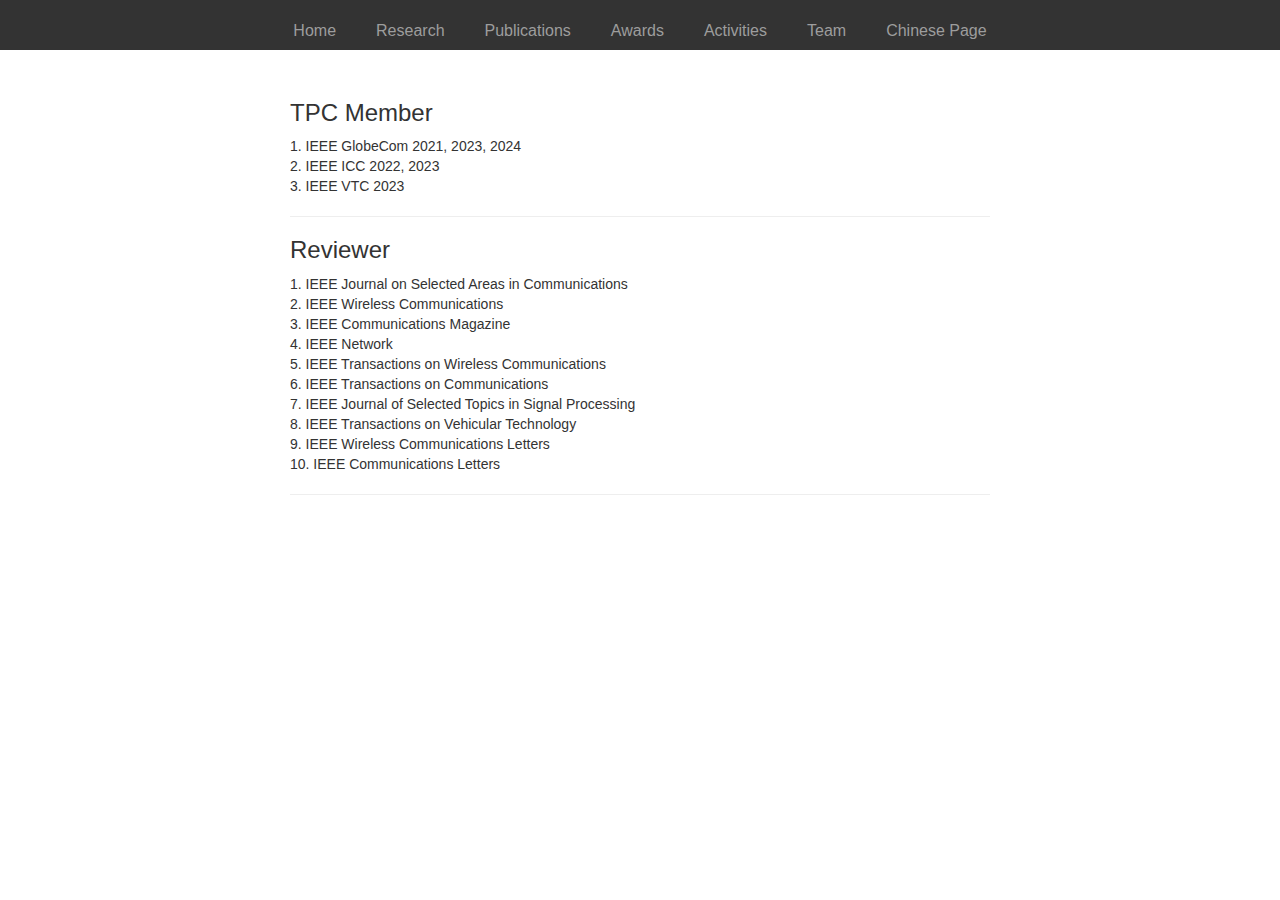
<file: activities.html>
<!doctype html>
<html class="no-js" lang="">

<head>
  <meta charset="utf-8">
  <meta name="viewport" content="width=device-width, initial-scale=1">
  <title>Huiqiang Xie</title>

  <link rel="stylesheet" href="css/style.css">
<!--  <link rel="stylesheet" href="css/style2.css">-->
  <link rel="stylesheet" href="plugins/bootstrap-custom/css/bootstrap.min.css">

  <script src="plugins/jquery.min.js"></script>
  <script src="plugins/moment.min.js"></script>
  <script src="plugins/bootstrap-custom/js/bootstrap.min.js"></script>
  <script src="plugins/ace/ace.js" type="text/javascript"></script>


  <meta name="description" content="">

  <meta property="og:title" content="">
  <meta property="og:type" content="">
  <meta property="og:url" content="">
  <meta property="og:image" content="">

  <link rel="icon" href="/favicon.ico" sizes="any">
  <link rel="icon" href="/icon.svg" type="image/svg+xml">
  <link rel="apple-touch-icon" href="icon.png">

  <link rel="manifest" href="site.webmanifest">
  <meta name="theme-color" content="#fafafa">
</head>



<body>

  <!--  Design the navigator bar-->

<div class="nav">
    <ul class="navlist">
      <li class="btli"><a href="index.html">Home</a></li>
      <li class="btli"><a href="research.html">Research</a></li>
      <li class="btli"><a href="publications.html">Publications</a></li>
      <li class="btli"><a href="awards.html">Awards</a></li>
      <li class="btli"><a href="activities.html">Activities</a></li>
      <li class="btli"><a href="resources.html">Team</a></li>
      <li class="btli"><a href="https://faculty.jnu.edu.cn/xxkxjsxy/xhq/list.htm">Chinese Page</a></li>
    </ul>
  </div>

<div class="mt-6", style="margin-top: 50px">
     <section id="Journal">
           <h3>TPC Member</h3>
                 <li> 1. IEEE GlobeCom 2021, 2023, 2024</li>
                 <li> 2. IEEE ICC 2022, 2023</li>
                 <li> 3. IEEE VTC 2023 </li>
     </section>
    <hr>

  <section id="conference">
           <h3>Reviewer</h3>
<!--       <h4>2024</h4>-->
          <li>1. IEEE Journal on Selected Areas in Communications</li>
          <li>2. IEEE Wireless Communications</li>
          <li>3. IEEE Communications Magazine</li>
          <li>4. IEEE Network</li>
          <li>5. IEEE Transactions on Wireless Communications</li>
          <li>6. IEEE Transactions on Communications</li>
          <li>7. IEEE Journal of Selected Topics in Signal Processing</li>
          <li>8. IEEE Transactions on Vehicular Technology </li>
          <li>9. IEEE Wireless Communications Letters </li>
          <li>10. IEEE Communications Letters </li>

     </section>
  <hr>
</div>

</body>
</html>
</file>
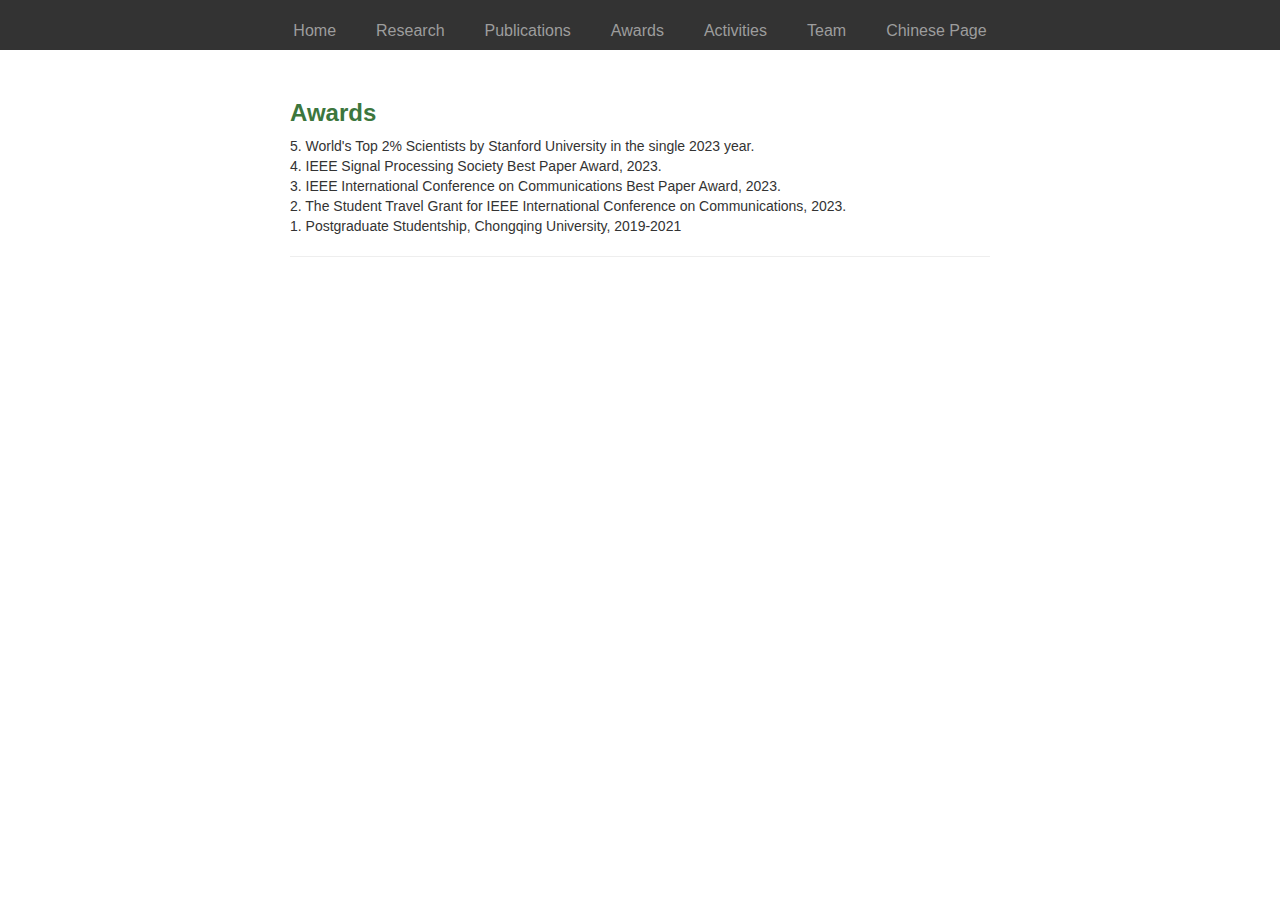
<file: awards.html>
<!doctype html>
<html class="no-js" lang="">

<head>
  <meta charset="utf-8">
  <meta name="viewport" content="width=device-width, initial-scale=1">
  <title>Huiqiang Xie</title>

  <link rel="stylesheet" href="css/style.css">
<!--  <link rel="stylesheet" href="css/style2.css">-->
  <link rel="stylesheet" href="plugins/bootstrap-custom/css/bootstrap.min.css">

  <script src="plugins/jquery.min.js"></script>
  <script src="plugins/moment.min.js"></script>
  <script src="plugins/bootstrap-custom/js/bootstrap.min.js"></script>
  <script src="plugins/ace/ace.js" type="text/javascript"></script>


  <meta name="description" content="">

  <meta property="og:title" content="">
  <meta property="og:type" content="">
  <meta property="og:url" content="">
  <meta property="og:image" content="">

  <link rel="icon" href="/favicon.ico" sizes="any">
  <link rel="icon" href="/icon.svg" type="image/svg+xml">
  <link rel="apple-touch-icon" href="icon.png">

  <link rel="manifest" href="site.webmanifest">
  <meta name="theme-color" content="#fafafa">
</head>



<body>

  <!--  Design the navigator bar-->

<div class="nav">
    <ul class="navlist">
      <li class="btli"><a href="index.html">Home</a></li>
      <li class="btli"><a href="research.html">Research</a></li>
      <li class="btli"><a href="publications.html">Publications</a></li>
      <li class="btli"><a href="awards.html">Awards</a></li>
      <li class="btli"><a href="activities.html">Activities</a></li>
      <li class="btli"><a href="resources.html">Team</a></li>
      <li class="btli"><a href="https://faculty.jnu.edu.cn/xxkxjsxy/xhq/list.htm">Chinese Page</a></li>
    </ul>
  </div>

<div class="mt-6", style="margin-top: 50px">
     <section id="Journal">
       <h3 style="color: #3c763d"> <b>Awards</b></h3>
           <p>
             <li> 5. World's Top 2% Scientists </b> by Stanford University in the single 2023 year. </li>
             <li> 4. IEEE Signal Processing Society Best Paper Award, 2023. </li>
             <li> 3. IEEE International Conference on Communications Best Paper Award, 2023.  </li>
             <li> 2. The Student Travel Grant for IEEE International Conference on Communications, 2023.</li>
             <li> 1. Postgraduate Studentship, Chongqing University, 2019-2021 </li>
           </p>


     </section>
    <hr>
</div>

</body>
</html>
</file>
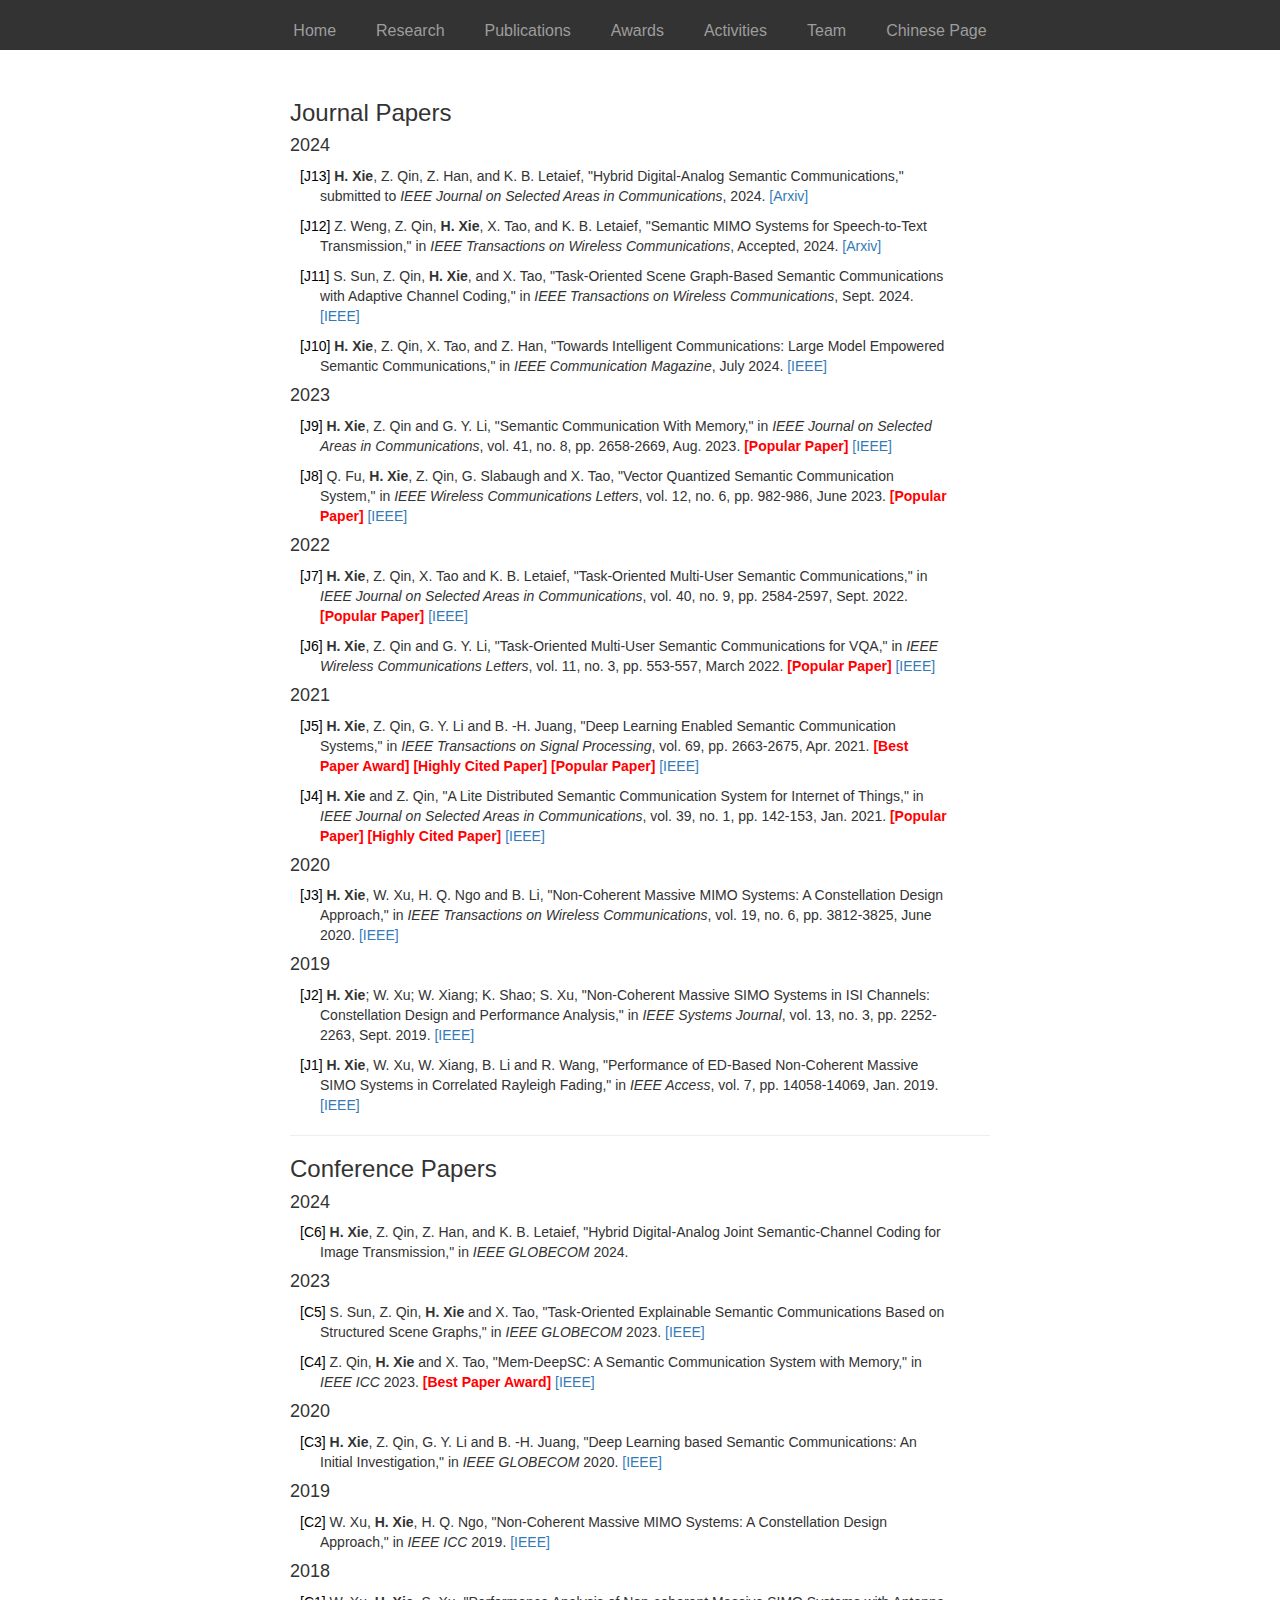
<file: publications.html>
<!doctype html>
<html class="no-js" lang="">

<head>
  <meta charset="utf-8">
  <meta name="viewport" content="width=device-width, initial-scale=1">
  <title>Huiqiang Xie</title>

  <link rel="stylesheet" href="css/style.css">
<!--  <link rel="stylesheet" href="css/style2.css">-->
  <link rel="stylesheet" href="plugins/bootstrap-custom/css/bootstrap.min.css">

  <script src="plugins/jquery.min.js"></script>
  <script src="plugins/moment.min.js"></script>
  <script src="plugins/bootstrap-custom/js/bootstrap.min.js"></script>
  <script src="plugins/ace/ace.js" type="text/javascript"></script>


  <meta name="description" content="">

  <meta property="og:title" content="">
  <meta property="og:type" content="">
  <meta property="og:url" content="">
  <meta property="og:image" content="">

  <link rel="icon" href="/favicon.ico" sizes="any">
  <link rel="icon" href="/icon.svg" type="image/svg+xml">
  <link rel="apple-touch-icon" href="icon.png">

  <link rel="manifest" href="site.webmanifest">
  <meta name="theme-color" content="#fafafa">
</head>



<body>

  <!--  Design the navigator bar-->

<div class="nav">
    <ul class="navlist">
      <li class="btli"><a href="index.html">Home</a></li>
      <li class="btli"><a href="research.html">Research</a></li>
      <li class="btli"><a href="publications.html">Publications</a></li>
      <li class="btli"><a href="awards.html">Awards</a></li>
      <li class="btli"><a href="activities.html">Activities</a></li>
      <li class="btli"><a href="resources.html">Team</a></li>
      <li class="btli"><a href="https://faculty.jnu.edu.cn/xxkxjsxy/xhq/list.htm">Chinese Page</a></li>
    </ul>
  </div>

<div class="mt-6", style="margin-top: 50px">
     <section id="Journal Papers">
           <h3>Journal Papers</h3>

        <h4>2024</h4>

       <p style="text-indent: -2.0rem;margin-left: 3.0rem;width: 90%">
          <span>
              <font color="#000">[J13]</font> <b>H. Xie</b>, Z. Qin, Z. Han, and K. B. Letaief, "Hybrid Digital-Analog Semantic Communications,"
                submitted to <i>IEEE Journal on Selected Areas in Communications</i>, 2024.
       </span>
         <a href="https://arxiv.org/abs/2405.12580">[Arxiv]</a>
      </p>

       <p style="text-indent: -2.0rem;margin-left: 3.0rem;width: 90%">
          <span>
              <font color="#000">[J12]</font> Z. Weng, Z. Qin, <b>H. Xie</b>, X. Tao, and K. B. Letaief, "Semantic MIMO Systems for Speech-to-Text Transmission,"
                in <i>IEEE Transactions on Wireless Communications</i>, Accepted, 2024.
       </span>
         <a href="https://arxiv.org/abs/2405.08096">[Arxiv]</a>
      </p>

       <p style="text-indent: -2.0rem;margin-left: 3.0rem;width: 90%">
          <span>
              <font color="#000">[J11]</font> S. Sun, Z. Qin, <b>H. Xie</b>, and X. Tao, "Task-Oriented Scene Graph-Based Semantic Communications with Adaptive Channel Coding,"
                in <i>IEEE Transactions on Wireless Communications</i>, Sept. 2024.
       </span>
         <a href="https://ieeexplore.ieee.org/document/10666082">[IEEE]</a>
      </p>
      <p style="text-indent: -2.0rem;margin-left: 3.0rem;width: 90%">
          <span>
              <font color="#000">[J10]</font> <b>H. Xie</b>, Z. Qin, X. Tao, and Z. Han, "Towards Intelligent Communications: Large Model Empowered Semantic Communications,"
                in <i>IEEE Communication Magazine</i>, July 2024.
       </span>
        <a href="https://ieeexplore.ieee.org/document/10599117">[IEEE]</a>
      </p>

       <h4>2023</h4>

       <p style="text-indent: -2.0rem;margin-left: 3.0rem;width: 90%">
          <span>
              <font color="#000">[J9]</font> <b>H. Xie</b>, Z. Qin and G. Y. Li, "Semantic Communication With Memory,"
                in <i>IEEE Journal on Selected Areas in Communications</i>, vol. 41, no. 8, pp. 2658-2669, Aug. 2023.
       </span>
         <b style="color: red"> [Popular Paper] </b>
         <a href="https://ieeexplore.ieee.org/abstract/document/10159023">[IEEE]</a>
      </p>

       <p style="text-indent: -2.0rem;margin-left: 3.0rem;width: 90%">
          <span>
              <font color="#000">[J8]</font> Q. Fu, <b>H. Xie</b>, Z. Qin, G. Slabaugh and X. Tao, "Vector Quantized Semantic Communication System,"
                in <i>IEEE Wireless Communications Letters</i>, vol. 12, no. 6, pp. 982-986, June 2023.
          </span>
         <b style="color: red"> [Popular Paper] </b>
         <a href="https://ieeexplore.ieee.org/abstract/document/10065571">[IEEE]</a>
      </p>

       <h4>2022</h4>
      <p style="text-indent: -2.0rem;margin-left: 3.0rem;width: 90%">
          <span>
              <font color="#000">[J7]</font> <b>H. Xie</b>, Z. Qin, X. Tao and K. B. Letaief, "Task-Oriented Multi-User Semantic Communications,"
                in <i> IEEE Journal on Selected Areas in Communications</i>, vol. 40, no. 9, pp. 2584-2597, Sept. 2022.      </span>
        <b style="color: red"> [Popular Paper] </b>
        <a href="https://ieeexplore.ieee.org/abstract/document/9830752">[IEEE]</a>
      </p>

       <p style="text-indent: -2.0rem;margin-left: 3.0rem;width: 90%">
          <span>
              <font color="#000">[J6]</font> <b>H. Xie</b>, Z. Qin and G. Y. Li, "Task-Oriented Multi-User Semantic Communications for VQA,"
                in <i>IEEE Wireless Communications Letters</i>, vol. 11, no. 3, pp. 553-557, March 2022.
        </span>
         <b style="color: red"> [Popular Paper] </b>
         <a href="https://ieeexplore.ieee.org/abstract/document/9653664">[IEEE]</a>
      </p>

       <h4>2021</h4>

       <p style="text-indent: -2.0rem;margin-left: 3.0rem;width: 90%">
          <span>
              <font color="#000">[J5]</font> <b>H. Xie</b>, Z. Qin, G. Y. Li and B. -H. Juang, "Deep Learning Enabled Semantic Communication Systems,"
                in <i> IEEE Transactions on Signal Processing</i>, vol. 69, pp. 2663-2675, Apr. 2021.
       </span>
         <b style="color: red"> [Best Paper Award] </b>
         <b style="color: red"> [Highly Cited Paper] </b>
         <b style="color: red"> [Popular Paper] </b>
         <a href="https://ieeexplore.ieee.org/abstract/document/9398576">[IEEE]</a>
      </p>

      <p style="text-indent: -2.0rem;margin-left: 3.0rem;width: 90%">
          <span>
              <font color="#000">[J4]</font> <b>H. Xie</b> and Z. Qin, "A Lite Distributed Semantic Communication System for Internet of Things,"
                in <i> IEEE Journal on Selected Areas in Communications</i>,
                vol. 39, no. 1, pp. 142-153, Jan. 2021.
       </span>
        <b style="color: red"> [Popular Paper] </b>
        <b style="color: red"> [Highly Cited Paper] </b>
        <a href="https://ieeexplore.ieee.org/abstract/document/9252948">[IEEE]</a>
      </p>

       <h4>2020</h4>

       <p style="text-indent: -2.0rem;margin-left: 3.0rem;width: 90%">
          <span>
              <font color="#000">[J3]</font> <b>H. Xie</b>, W. Xu, H. Q. Ngo and B. Li,
       "Non-Coherent Massive MIMO Systems: A Constellation Design Approach,"
       in <i> IEEE Transactions on Wireless Communications</i>, vol. 19, no. 6, pp. 3812-3825, June 2020.
       </span>
         <a href="https://ieeexplore.ieee.org/abstract/document/9037175">[IEEE]</a>
      </p>


      <h4>2019</h4>
       <p style="text-indent: -2.0rem;margin-left: 3.0rem;width: 90%">
          <span>
              <font color="#000">[J2]</font> <b>H. Xie</b>; W. Xu; W. Xiang; K. Shao; S. Xu,
            "Non-Coherent Massive SIMO Systems in ISI Channels: Constellation Design and Performance Analysis,"
           in <i> IEEE Systems Journal</i>, vol. 13, no. 3, pp. 2252-2263, Sept. 2019.
          </span>
         <a href="https://ieeexplore.ieee.org/document/8476611">[IEEE]</a>
      </p>

       <p style="text-indent: -2.0rem;margin-left: 3.0rem;width: 90%">
          <span>
              <font color="#000">[J1]</font> <b>H. Xie</b>, W. Xu, W. Xiang, B. Li and R. Wang, "Performance of ED-Based Non-Coherent Massive SIMO Systems in Correlated Rayleigh Fading,"
              in <i> IEEE Access</i>, vol. 7, pp. 14058-14069, Jan. 2019.
       </span>
         <a href="https://ieeexplore.ieee.org/abstract/document/8625497">[IEEE]</a>
      </p>
     </section>
    <hr>

  <section id="Conference Papers">
           <h3>Conference Papers</h3>
<!--       <h4>2024</h4>-->
    <h4>2024</h4>
    <p style="text-indent: -2.0rem;margin-left: 3.0rem;width: 90%">
          <span>
              <font color="#000">[C6]</font> <b>H. Xie</b>, Z. Qin, Z. Han, and K. B. Letaief, "Hybrid Digital-Analog Joint Semantic-Channel Coding for Image Transmission,"
            in <i>IEEE GLOBECOM</i> 2024.
          </span>
      </p>

       <h4>2023</h4>
    <p style="text-indent: -2.0rem;margin-left: 3.0rem;width: 90%">
          <span>
              <font color="#000">[C5]</font> S. Sun, Z. Qin, <b>H. Xie</b> and X. Tao, "Task-Oriented Explainable Semantic Communications Based on Structured Scene Graphs,"
            in <i>IEEE GLOBECOM</i> 2023.
          </span>
      <a href="https://ieeexplore.ieee.org/document/10436793">[IEEE]</a>
      </p>

      <p style="text-indent: -2.0rem;margin-left: 3.0rem;width: 90%">
          <span>
              <font color="#000">[C4]</font> Z. Qin, <b>H. Xie</b> and X. Tao, "Mem-DeepSC: A Semantic Communication System with Memory,"
               in <i>IEEE ICC</i> 2023.
            <b style="color: red"> [Best Paper Award] </b>
          </span>
         <a href="https://ieeexplore.ieee.org/document/10279664">[IEEE]</a>
      </p>


       <h4>2020</h4>
      <p style="text-indent: -2.0rem;margin-left: 3.0rem;width: 90%">
          <span>
              <font color="#000">[C3]</font> <b>H. Xie</b>, Z. Qin, G. Y. Li and B. -H. Juang, "Deep Learning based Semantic Communications: An Initial Investigation,"
            in  <i>IEEE GLOBECOM</i> 2020.
          </span>
        <a href="https://ieeexplore.ieee.org/document/9322296">[IEEE]</a>
      </p>

    <h4>2019</h4>
      <p style="text-indent: -2.0rem;margin-left: 3.0rem;width: 90%">
          <span>
              <font color="#000">[C2]</font> W. Xu, <b>H. Xie</b>, H. Q. Ngo, "Non-Coherent Massive MIMO Systems: A Constellation Design Approach,"
            in  <i>IEEE ICC</i> 2019.
          </span>
        <a href="https://ieeexplore.ieee.org/document/8761100">[IEEE]</a>
      </p>

       <h4>2018</h4>
      <p style="text-indent: -2.0rem;margin-left: 3.0rem;width: 90%">
          <span>
              <font color="#000">[C1]</font> W. Xu, <b>H. Xie</b>, S. Xu, "Performance Analysis of Non-coherent Massive SIMO Systems with Antenna Correlation,"
            in <i> ChinaCom</i>, 2018.
          </span>
      </p>
     </section>
</div>
</body>
</html>
</file>
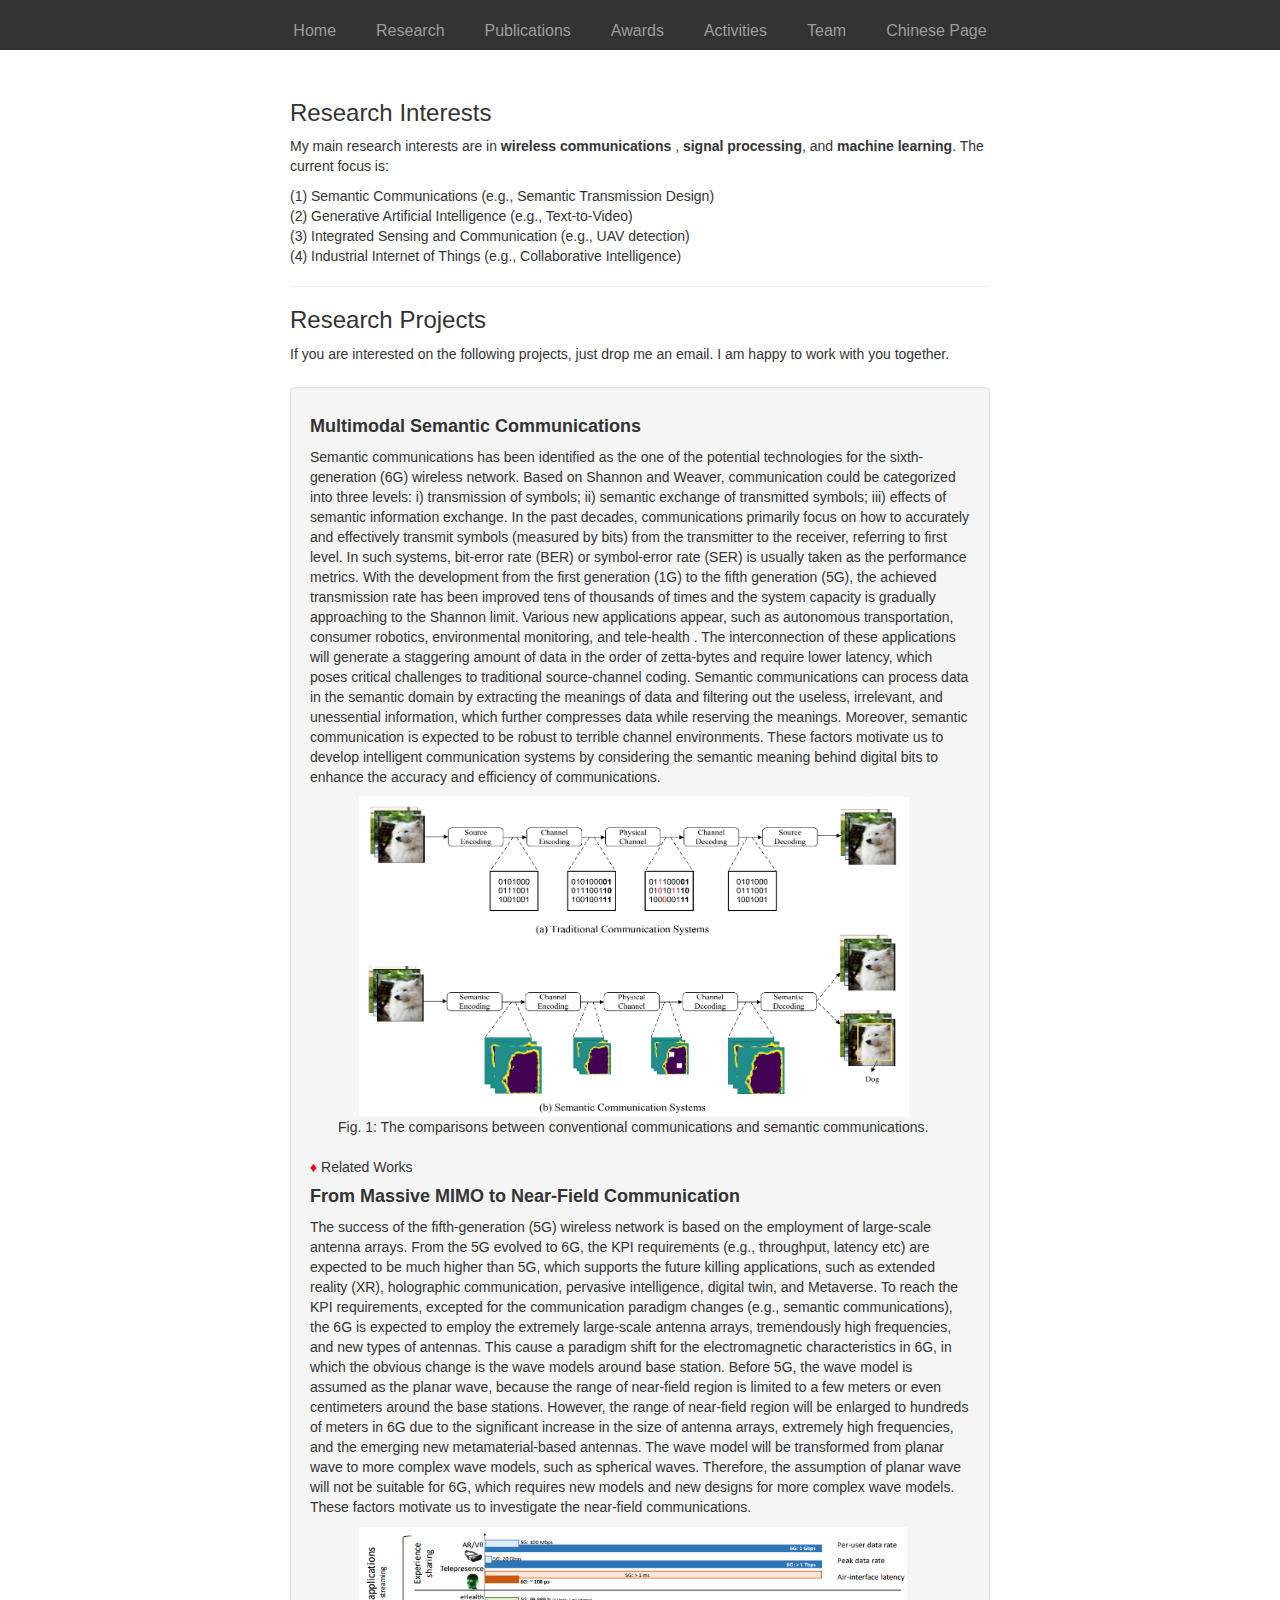
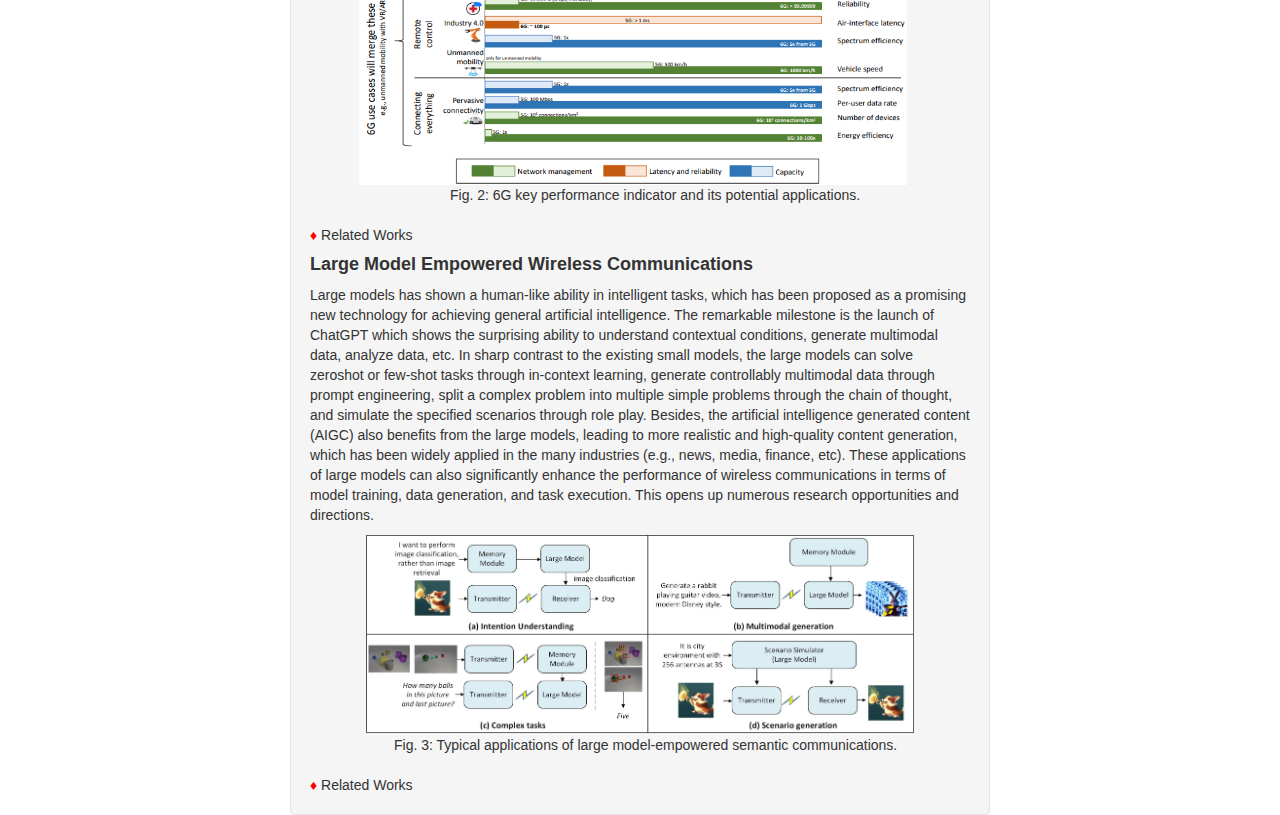
<file: research.html>
<!doctype html>
<html class="no-js" lang="">

<head>
  <meta charset="utf-8">
  <meta name="viewport" content="width=device-width, initial-scale=1">
  <title>Huiqiang Xie</title>

  <link rel="stylesheet" href="css/style.css">
  <link rel="stylesheet" href="css/style2.css">
  <meta name="description" content="">

  <meta property="og:title" content="">
  <meta property="og:type" content="">
  <meta property="og:url" content="">
  <meta property="og:image" content="">

  <link rel="icon" href="/favicon.ico" sizes="any">
  <link rel="icon" href="/icon.svg" type="image/svg+xml">
  <link rel="apple-touch-icon" href="icon.png">

  <link rel="manifest" href="site.webmanifest">
  <meta name="theme-color" content="#fafafa">
</head>



<body>

  <div class="nav">
    <ul class="navlist">
      <li class="btli"><a href="index.html">Home</a></li>
      <li class="btli"><a href="research.html">Research</a></li>
      <li class="btli"><a href="publications.html">Publications</a></li>
      <li class="btli"><a href="awards.html">Awards</a></li>
      <li class="btli"><a href="activities.html">Activities</a></li>
      <li class="btli"><a href="resources.html">Team</a></li>
      <li class="btli"><a href="https://faculty.jnu.edu.cn/xxkxjsxy/xhq/list.htm">Chinese Page</a></li>
    </ul>
  </div>


  <div class="mt-6", style="margin-top: 50px">
     <section id="ResearchInterests">
           <h3>Research Interests</h3>
           <p>
             My main research interests are in
             <b>wireless communications </b>,
             <b>signal processing</b>, and <b>machine learning</b>.
             The current focus is:
                 <li> (1) Semantic Communications (e.g., Semantic Transmission Design)</li>
                 <li> (2) Generative Artificial Intelligence (e.g., Text-to-Video) </li>
                 <li> (3) Integrated Sensing and Communication (e.g., UAV detection)</li>
                 <li> (4) Industrial Internet of Things (e.g., Collaborative Intelligence)</li>
           </p>
     </section>
    <hr>



<div class="mt-6">
  <h3> Research Projects</h3>
         If you are interested on the following projects, just drop me an email. I am happy to work with you together.
</div>

<div class="mt-6", style="margin-top: -220px">
  <div class="well-blue">
    <section id="NOMA">
      <details open>
        <summary>
        <h4> <b> Multimodal Semantic Communications </b></h4>
        </summary>

      <p>
        Semantic communications has been identified as the one of the potential technologies for the sixth-generation (6G) wireless network. Based on Shannon and Weaver, communication could
be categorized into three levels: i) transmission of symbols; ii) semantic exchange of transmitted symbols; iii) effects of semantic information exchange.
In the past decades, communications primarily focus on how  to accurately and effectively transmit symbols (measured by bits) from the transmitter to the receiver, referring to first level.
        In such systems, bit-error rate (BER) or symbol-error rate (SER) is usually taken as the performance metrics. With the development from the first generation (1G) to the fifth generation (5G), the achieved
transmission rate has been improved tens of thousands of times and the system capacity is gradually approaching to the Shannon limit.
        Various new applications appear, such as autonomous transportation, consumer robotics, environmental monitoring, and tele-health .
        The interconnection of these applications will generate a staggering amount of data in the order of zetta-bytes and require lower latency, which poses critical challenges to traditional source-channel coding. Semantic communications can process
data in the semantic domain by extracting the meanings of data and filtering out the useless, irrelevant, and unessential information, which further compresses data while reserving the
meanings. Moreover, semantic communication is expected to be robust to terrible channel environments. These factors motivate us to develop intelligent communication systems by considering the semantic meaning behind digital bits to enhance the accuracy and efficiency of communications.
      </p>
    <figure>
     <img src="images/research/semcom.png" style="margin-left: 3.5em;" alt="Downlink NGMA" width="550" height="320">
     <figcaption style="margin-left: 2.0em;">Fig. 1: The comparisons between conventional communications and semantic communications.</figcaption>
<!--     <br>-->
<!--     <img src="images/people/hqxie.jpg" style="margin-left: 8.0em;" alt="UpLink NGMA" width="404" height="328">-->
<!--     <figcaption style="margin-left: 15.0em;">Fig. 2: Uplink NGMA model.</figcaption>-->
     </figure>

  <br>
      <details>
      <summary><span style="color:red">&#9830;</span> Related Works</summary>

        <p style="text-indent: -2.0rem;margin-left: 3.0rem;width: 90%">
          <span>
              <font color="#000000">[R1]</font> <b>H. Xie</b>, Z. Qin and G. Y. Li, "Semantic Communication With Memory,"
                in <i>IEEE Journal on Selected Areas in Communications</i>, vol. 41, no. 8, pp. 2658-2669, Aug. 2023.
       </span>
         <a href="https://ieeexplore.ieee.org/abstract/document/10159023">[IEEE]</a>
      </p>

        <p style="text-indent: -2.0rem;margin-left: 3.0rem;width: 90%">
          <span>
              <font color="#000000">[R2]</font> <b>H. Xie</b>, Z. Qin, X. Tao and K.B. Letaief, "Task-Oriented Multi-User Semantic Communications,"
                in <i> IEEE Journal on Selected Areas in Communications</i>, vol. 40, no. 9, pp. 2584-2597, Sept. 2022.
          </span>
        <a href="https://ieeexplore.ieee.org/abstract/document/9830752">[IEEE]</a>
      </p>

        <p style="text-indent: -2.0rem;margin-left: 3.0rem;width: 90%">
          <span>
              <font color="#000000">[R3]</font> <b>H. Xie</b>, Z. Qin, G. Y. Li and B. -H. Juang, "Deep Learning Enabled Semantic Communication Systems,"
                in <i> IEEE Transactions on Signal Processing</i>, vol. 69, pp. 2663-2675, Apr. 2021.
       </span>
         <a href="https://ieeexplore.ieee.org/abstract/document/9398576">[IEEE]</a>
      </p>



  </details>
   </details>
</section>

    <section id="">
      <details open>
        <summary>
        <h4> <b> From Massive MIMO to Near-Field Communication </b> </h4>
        </summary>


       <p>
         The success of the fifth-generation (5G) wireless network is based on the employment of large-scale antenna arrays.
         From the 5G evolved to 6G, the KPI requirements (e.g., throughput, latency etc) are expected to be much higher than 5G,
         which supports the future killing applications, such as  extended reality (XR), holographic communication, pervasive intelligence, digital twin, and Metaverse.
         To reach the KPI requirements, excepted for the communication paradigm changes (e.g., semantic communications),
         the 6G  is expected to employ the extremely large-scale antenna arrays, tremendously high frequencies, and new types of antennas.
         This cause a paradigm shift for the electromagnetic characteristics in 6G, in which the obvious change is the wave models around base station.
         Before 5G, the wave model is assumed as the planar wave, because the range of near-field region is limited to a few meters or even centimeters around the base stations.
         However, the range of near-field region will be enlarged to hundreds of meters in 6G due to the significant increase in the size of antenna arrays, extremely high frequencies, and the emerging new
         metamaterial-based antennas.
         The wave model will be transformed from planar wave to more complex wave models, such as spherical waves.
         Therefore, the assumption of planar wave will not be suitable for 6G, which requires new models and new designs for more complex wave models.
         These factors motivate us to investigate the near-field communications.
       </p>
 <figure>
     <img src="images/research/6G_Usecase_01.png" style="margin-left: 3.5em;" alt="Downlink NGMA" width="548" height="258">
     <figcaption style="margin-left: 10.0em;">Fig. 2: 6G key performance indicator and its potential applications.</figcaption>
<!--     <br>-->
<!--     <img src="images/people/hqxie.jpg" style="margin-left: 8.0em;" alt="UpLink NGMA" width="404" height="328">-->
<!--     <figcaption style="margin-left: 15.0em;">Fig. 2: Uplink NGMA model.</figcaption>-->
     </figure>

        <br>

       <details>
      <summary><span style="color:red">&#9830;</span> Related Works</summary>

      <p style="text-indent: -2.0rem;margin-left: 3.0rem;width: 90%">
          <span>
              <font color="#000">[R1]</font> <b>H. Xie</b>, W. Xu, H. Q. Ngo and B. Li,
       "Non-Coherent Massive MIMO Systems: A Constellation Design Approach,"
       in <i> IEEE Transactions on Wireless Communications</i>, vol. 19, no. 6, pp. 3812-3825, June 2020.
       </span>
         <a href="https://ieeexplore.ieee.org/abstract/document/9037175">[IEEE]</a>
      </p>

         <p style="text-indent: -2.0rem;margin-left: 3.0rem;width: 90%">
          <span>
              <font color="#000">[R2]</font> <b>H. Xie</b>; W. Xu; W. Xiang; K. Shao; S. Xu,
            "Non-Coherent Massive SIMO Systems in ISI Channels: Constellation Design and Performance Analysis,"
           in <i> IEEE Systems Journal</i>, vol. 13, no. 3, pp. 2252-2263, Sept. 2019.
          </span>
         <a href="https://ieeexplore.ieee.org/document/8476611">[IEEE]</a>
      </p>

      </details>
   </details>
    </section>

<section id="RIS">
  <details open>
        <summary>
        <h4><b>  Large Model Empowered Wireless Communications</b> </h4>
        </summary>

       <p>
          Large models has shown a human-like ability in intelligent tasks, which has been proposed as a promising new
         technology for achieving general artificial intelligence. The remarkable milestone is the launch of ChatGPT which shows
         the surprising ability to understand contextual conditions, generate multimodal data, analyze data, etc.
         In sharp contrast to the existing small models, the large models can solve zeroshot or few-shot tasks through in-context learning,
         generate controllably multimodal data through prompt engineering, split a complex problem into multiple simple problems through the chain of thought,
         and simulate the specified scenarios through role play.
         Besides, the artificial intelligence generated content (AIGC) also benefits from the large models,
         leading to more realistic and high-quality content generation,
         which has been widely applied in the many industries (e.g., news, media, finance, etc).
         These applications of large models can also significantly enhance the performance of wireless communications
         in terms of model training, data generation, and task execution. This opens up numerous research opportunities and directions.


       </p>

    <figure>
     <img src="images/research/Large-Model-Comm-Mag.jpg" style="margin-left: 4.0em;" alt="Large Model" width="548" height="200">
     <figcaption style="margin-left: 6.0em;">Fig. 3: Typical applications of large model-empowered semantic communications.</figcaption>
<!--     <br>-->
<!--     <img src="images/people/hqxie.jpg" style="margin-left: 8.0em;" alt="UpLink NGMA" width="404" height="328">-->
<!--     <figcaption style="margin-left: 15.0em;">Fig. 2: Uplink NGMA model.</figcaption>-->
     </figure>

    <br>

    <details>
      <summary><span style="color:red">&#9830;</span> Related Works</summary>

      <p style="text-indent: -2.0rem;margin-left: 3.0rem;width: 90%">
          <span>
              <font color="#000">[R1]</font> <b>H. Xie</b>, Z. Qin, X. Tao, and Z. Han, "Towards Intelligent Communications: Large Model Empowered Semantic Communications,"
                in <i>IEEE Communication Magazine</i>, July 2024.

       </span>
      <a href="https://ieeexplore.ieee.org/document/10599117">[IEEE]</a>
      </p>


  </details>
   </details>

    </section>

</div>
</div>
    </div>




  <!-- Add your site or application content here -->
<!--  <p>Hello world! This is HTML5 Boilerplate.</p>-->
  <script src="plugins/bootstrap-custom/js/bootstrap.min.js"></script>

</body>

</html>
</file>
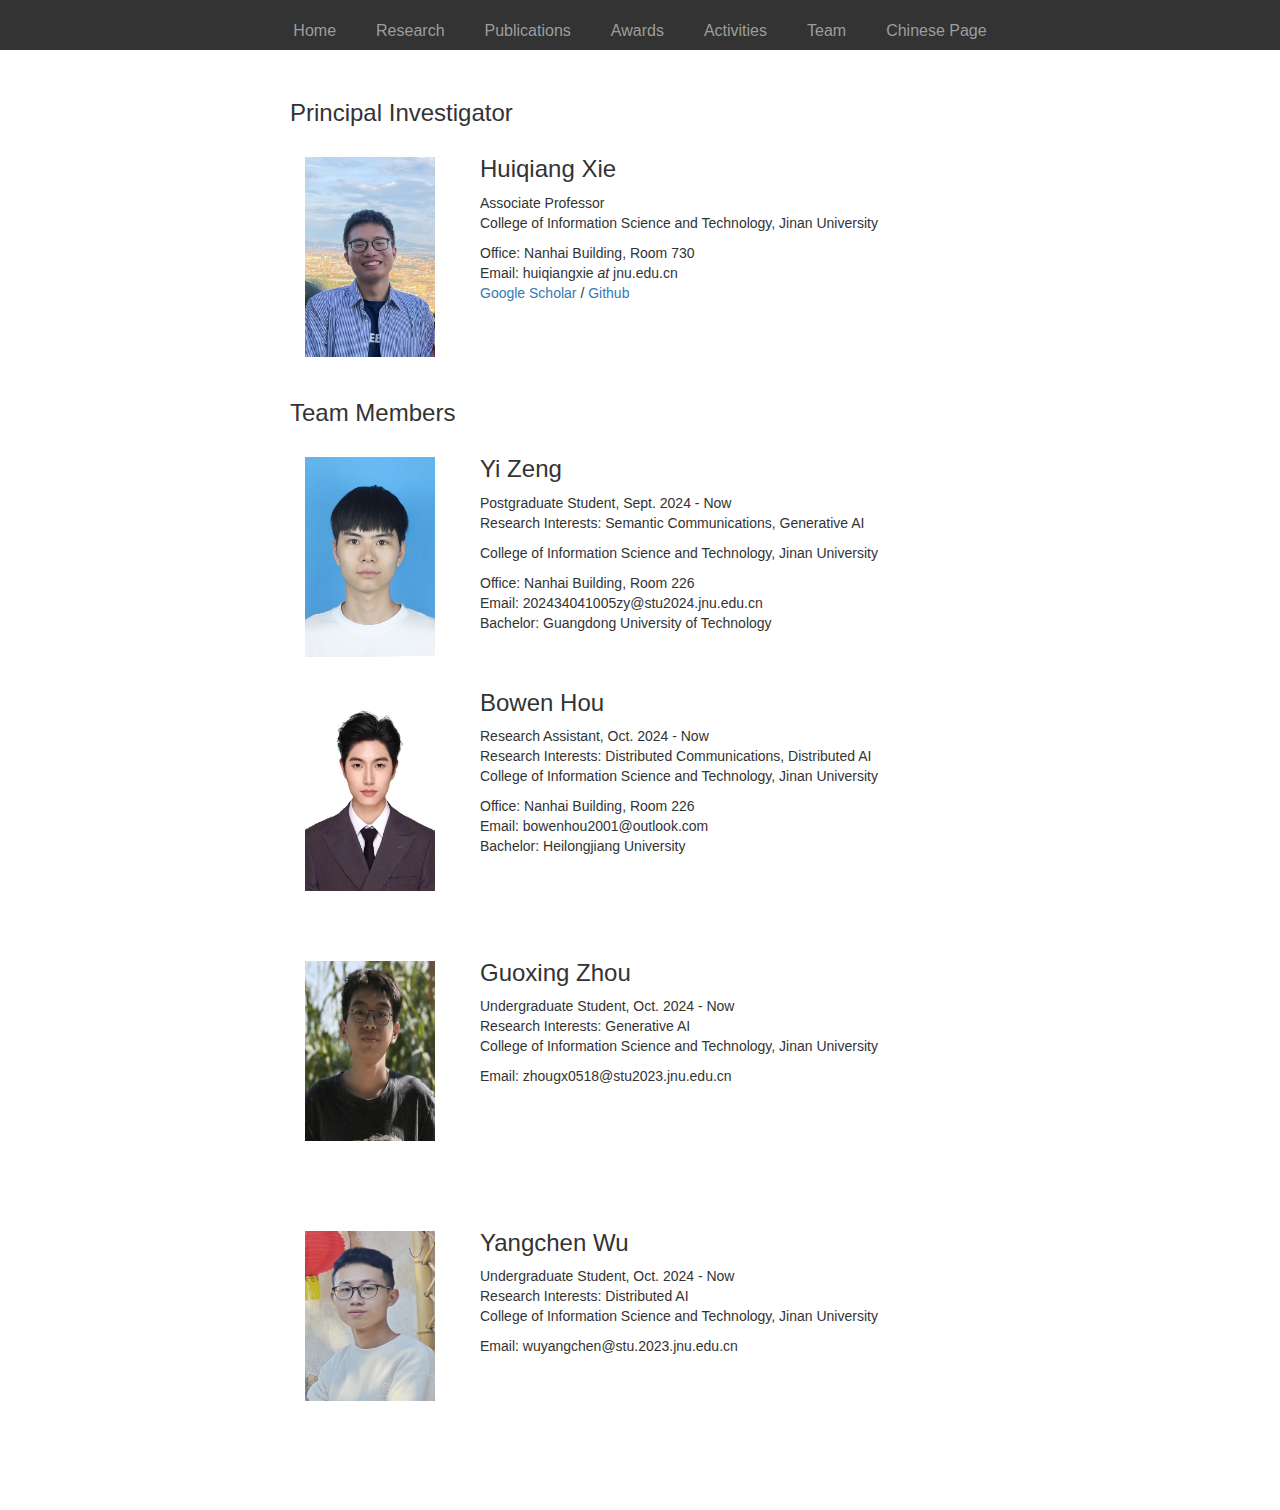
<file: resources.html>
<!doctype html>
<html class="no-js" lang="">

<head>
  <meta charset="utf-8">
  <meta name="viewport" content="width=device-width, initial-scale=1">
  <title>Huiqiang Xie</title>

  <link rel="stylesheet" href="css/style.css">
<!--  <link rel="stylesheet" href="css/style2.css">-->
  <link rel="stylesheet" href="plugins/bootstrap-custom/css/bootstrap.min.css">

  <script src="plugins/jquery.min.js"></script>
  <script src="plugins/moment.min.js"></script>
  <script src="plugins/bootstrap-custom/js/bootstrap.min.js"></script>
  <script src="plugins/ace/ace.js" type="text/javascript"></script>


  <meta name="description" content="">

  <meta property="og:title" content="">
  <meta property="og:type" content="">
  <meta property="og:url" content="">
  <meta property="og:image" content="">

  <link rel="icon" href="/favicon.ico" sizes="any">
  <link rel="icon" href="/icon.svg" type="image/svg+xml">
  <link rel="apple-touch-icon" href="icon.png">

  <link rel="manifest" href="site.webmanifest">
  <meta name="theme-color" content="#fafafa">
</head>



<body>

  <!--  Design the navigator bar-->

<div class="nav">
    <ul class="navlist">
      <li class="btli"><a href="index.html">Home</a></li>
      <li class="btli"><a href="research.html">Research</a></li>
      <li class="btli"><a href="publications.html">Publications</a></li>
      <li class="btli"><a href="awards.html">Awards</a></li>
      <li class="btli"><a href="activities.html">Activities</a></li>
      <li class="btli"><a href="resources.html">Team</a></li>
      <li class="btli"><a href="https://faculty.jnu.edu.cn/xxkxjsxy/xhq/list.htm">Chinese Page</a></li>
    </ul>
  </div>

<div class="mt-6", style="margin-top: 50px; margin-bottom: -50px">
       <h3>Principal Investigator</h3>
      <div class="col-xs-6 col-sm-3">
       <img src="images/people/hqxie.jpg" align="left" hspace="35" width="130" height="200"
            style="margin-top: 1.5em;" >
       </div>

    <div class="col-xs-12 col-sm-9">
        <h3>Huiqiang Xie </h3>

        <p>
          Associate Professor <br/>
          College of Information Science and Technology, Jinan University <br/>
<!--            PhD advised by <a href = "http://geometry.stanford.edu/member/guibas/">Zhijin Qin</a> and <a href = "http://robotics.stanford.edu/users/sahami/bio.html">Mehran Sahami</a>.-->
        </p>

        <p>
           Office: Nanhai Building, Room 730 <br/>
           Email: huiqiangxie <i>at</i> jnu.edu.cn <br/>
            <a href="https://scholar.google.co.uk/citations?user=TPWdEcEAAAAJ&hl=en">Google Scholar</a> /
            <a href="https://github.com/HQXie0910">Github</a>
          <br/>
<!--            <a href="https://piechlab.stanford.edu/">The Piech Lab</a>-->
        </p>
    </div>
</div>


<div class="mt-6", style="margin-top: 50px">
    <h3>Team Members</h3>
    <div class="col-xs-6 col-sm-3">
     <img src="images/people/yzeng.jpg" align="left" hspace="35" width="130" height="200"
          style="margin-top: 1.5em;" >
     </div>

    <div class="col-xs-12 col-sm-9">
        <h3>Yi Zeng </h3>
        <p>
      Postgraduate Student, Sept. 2024 - Now<br/>
      Research Interests: Semantic Communications, Generative AI
        </p>

        <p>
          College of Information Science and Technology, Jinan University <br/>
        </p>

        <p>
           Office: Nanhai Building, Room 226 <br/>
           Email: 202434041005zy@stu2024.jnu.edu.cn <br/>
           Bachelor: Guangdong University of Technology

<!--            <a href="https://scholar.google.co.uk/citations?user=TPWdEcEAAAAJ&hl=en">Google Scholar</a> /-->
<!--            <a href="https://github.com/HQXie0910">Github</a>-->
          <br/>
<!--            <a href="https://piechlab.stanford.edu/">The Piech Lab</a>-->
        </p>
    </div>
</div>

  <div class="mt-6", style="margin-top: -30px">
    <div class="col-xs-6 col-sm-3">
     <img src="images/people/bwhou.jpg" align="left" hspace="35" width="130" height="200"
          style="margin-top: 1.5em;" >
     </div>

    <div class="col-xs-12 col-sm-9">
        <h3>Bowen Hou </h3>
        <p>
          Research Assistant, Oct. 2024 - Now <br/>
          Research Interests: Distributed Communications, Distributed AI <br/>
          College of Information Science and Technology, Jinan University <br/>
<!--            PhD advised by <a href = "http://geometry.stanford.edu/member/guibas/">Zhijin Qin</a> and <a href = "http://robotics.stanford.edu/users/sahami/bio.html">Mehran Sahami</a>.-->
        </p>

        <p>
           Office: Nanhai Building, Room 226 <br/>
           Email: bowenhou2001@outlook.com <br/>
           Bachelor: Heilongjiang University
<!--            <a href="https://scholar.google.co.uk/citations?user=TPWdEcEAAAAJ&hl=en">Google Scholar</a> /-->
<!--            <a href="https://github.com/HQXie0910">Github</a>-->
          <br/>
<!--            <a href="https://piechlab.stanford.edu/">The Piech Lab</a>-->
        </p>
    </div>
</div>

<div class="mt-6", style="margin-top: -30px">
    <div class="col-xs-6 col-sm-3">
     <img src="images/people/gxzhou.jpg" align="left" hspace="35" width="130" height="180"
          style="margin-top: 1.5em;" >
     </div>

    <div class="col-xs-12 col-sm-9">
        <h3>Guoxing Zhou </h3>
        <p>
          Undergraduate Student, Oct. 2024 - Now <br/>
          Research Interests: Generative AI <br/>
          College of Information Science and Technology, Jinan University <br/>
<!--            PhD advised by <a href = "http://geometry.stanford.edu/member/guibas/">Zhijin Qin</a> and <a href = "http://robotics.stanford.edu/users/sahami/bio.html">Mehran Sahami</a>.-->
        </p>

        <p>

           Email: zhougx0518@stu2023.jnu.edu.cn  <br/>

<!--            <a href="https://scholar.google.co.uk/citations?user=TPWdEcEAAAAJ&hl=en">Google Scholar</a> /-->
<!--            <a href="https://github.com/HQXie0910">Github</a>-->
          <br/>
<!--            <a href="https://piechlab.stanford.edu/">The Piech Lab</a>-->
        </p>
    </div>
</div>

<div class="mt-6", style="margin-top: -30px">
    <div class="col-xs-6 col-sm-3">
     <img src="images/people/ycwu.jpg" align="left" hspace="35" width="130" height="170"
          style="margin-top: 1.5em;" >
     </div>

    <div class="col-xs-12 col-sm-9">
        <h3>Yangchen Wu </h3>
        <p>
          Undergraduate Student, Oct. 2024 - Now <br/>
          Research Interests: Distributed AI <br/>
          College of Information Science and Technology, Jinan University <br/>
<!--            PhD advised by <a href = "http://geometry.stanford.edu/member/guibas/">Zhijin Qin</a> and <a href = "http://robotics.stanford.edu/users/sahami/bio.html">Mehran Sahami</a>.-->
        </p>

        <p>

           Email: wuyangchen@stu.2023.jnu.edu.cn  <br/>
<!--            <a href="https://scholar.google.co.uk/citations?user=TPWdEcEAAAAJ&hl=en">Google Scholar</a> /-->
<!--            <a href="https://github.com/HQXie0910">Github</a>-->
          <br/>
<!--            <a href="https://piechlab.stanford.edu/">The Piech Lab</a>-->
        </p>
    </div>
</div>

</body>
</html>
</file>
<file: css/style.css>
/*! HTML5 Boilerplate v9.0.0-RC1 | MIT License | https://html5boilerplate.com/ */

/* main.css 3.0.0 | MIT License | https://github.com/h5bp/main.css#readme */
/*
 * What follows is the result of much research on cross-browser styling.
 * Credit left inline and big thanks to Nicolas Gallagher, Jonathan Neal,
 * Kroc Camen, and the H5BP dev community and team.
 */

/* ==========================================================================
   Base styles: opinionated defaults
   ========================================================================== */

html {
  color: #222;
  font-size: 1em;
  line-height: 1.4;
}

/*
 * Remove text-shadow in selection highlight:
 * https://twitter.com/miketaylr/status/12228805301
 *
 * Customize the background color to match your design.
 */

::-moz-selection {
  background: #b3d4fc;
  text-shadow: none;
}

::selection {
  background: #b3d4fc;
  text-shadow: none;
}

/*
 * A better looking default horizontal rule
 */

hr {
  display: block;
  height: 1px;
  border: 0;
  border-top: 1px solid #ccc;
  margin: 1em 0;
  padding: 0;
}

/*
 * Remove the gap between audio, canvas, iframes,
 * images, videos and the bottom of their containers:
 * https://github.com/h5bp/html5-boilerplate/issues/440
 */

audio,
canvas,
iframe,
img,
svg,
video {
  vertical-align: middle;
}

/*
 * Remove default fieldset styles.
 */

fieldset {
  border: 0;
  margin: 0;
  padding: 0;
}

/*
 * Allow only vertical resizing of textareas.
 */

textarea {
  resize: vertical;
}

/* ==========================================================================
   Author's custom styles
   ========================================================================== */

/* ==========================================================================
   Helper classes
   ========================================================================== */

/*
 * Hide visually and from screen readers
 */

.hidden,
[hidden] {
  display: none !important;
}

/*
 * Hide only visually, but have it available for screen readers:
 * https://snook.ca/archives/html_and_css/hiding-content-for-accessibility
 *
 * 1. For long content, line feeds are not interpreted as spaces and small width
 *    causes content to wrap 1 word per line:
 *    https://medium.com/@jessebeach/beware-smushed-off-screen-accessible-text-5952a4c2cbfe
 */

.visually-hidden {
  border: 0;
  clip: rect(0, 0, 0, 0);
  height: 1px;
  margin: -1px;
  overflow: hidden;
  padding: 0;
  position: absolute;
  white-space: nowrap;
  width: 1px;
  /* 1 */
}

/*
 * Extends the .visually-hidden class to allow the element
 * to be focusable when navigated to via the keyboard:
 * https://www.drupal.org/node/897638
 */

.visually-hidden.focusable:active,
.visually-hidden.focusable:focus {
  clip: auto;
  height: auto;
  margin: 0;
  overflow: visible;
  position: static;
  white-space: inherit;
  width: auto;
}

/*
 * Hide visually and from screen readers, but maintain layout
 */

.invisible {
  visibility: hidden;
}

/*
 * Clearfix: contain floats
 *
 * The use of `table` rather than `block` is only necessary if using
 * `::before` to contain the top-margins of child elements.
 */

.clearfix::before,
.clearfix::after {
  content: "";
  display: table;
}

.clearfix::after {
  clear: both;
}

/* ==========================================================================
   EXAMPLE Media Queries for Responsive Design.
   These examples override the primary ('mobile first') styles.
   Modify as content requires.
   ========================================================================== */

@media only screen and (min-width: 35em) {
  /* Style adjustments for viewports that meet the condition */
}

@media print,
  (-webkit-min-device-pixel-ratio: 1.25),
  (min-resolution: 1.25dppx),
  (min-resolution: 120dpi) {
  /* Style adjustments for high resolution devices */
}

/* ==========================================================================
   Print styles.
   Inlined to avoid the additional HTTP request:
   https://www.phpied.com/delay-loading-your-print-css/
   ========================================================================== */

@media print {
  *,
  *::before,
  *::after {
    background: #fff !important;
    color: #000 !important;
    /* Black prints faster */
    box-shadow: none !important;
    text-shadow: none !important;
  }

  a,
  a:visited {
    text-decoration: underline;
  }

  a[href]::after {
    content: " (" attr(href) ")";
  }

  abbr[title]::after {
    content: " (" attr(title) ")";
  }

  /*
   * Don't show links that are fragment identifiers,
   * or use the `javascript:` pseudo protocol
   */
  a[href^="#"]::after,
  a[href^="javascript:"]::after {
    content: "";
  }

  pre {
    white-space: pre-wrap !important;
  }

  pre,
  blockquote {
    border: 1px solid #999;
    page-break-inside: avoid;
  }

  tr,
  img {
    page-break-inside: avoid;
  }

  p,
  h2,
  h3 {
    orphans: 3;
    widows: 3;
  }

  h2,
  h3 {
    page-break-after: avoid;
  }
}


.nav{
  height: 50px;
  background: #333333;
  /*box-shadow: 0 1px 2px #5e5e5e;*/
  text-align:center;
}
*{
  margin: 0;
  padding: 0;
  text-decoration: none;
  list-style: none;
}

.btli{
  font-size: medium;
  float: left;
  /*width: 100px;*/
  margin: 20px;
  /*padding-left: 100px;*/
  /*padding-top: 14px;*/
  /*line-height: 40px;*/
  position: relative;
  /*text-align: center;*/
}

.navlist{
  display:inline-block;
}

/*set the color for herlink*/
.navlist a{
  color: #9d9d9d;
  border-radius: 6px;
  text-align: center;
}

.navlist a:hover{
  color: #ffffff;
  background-color: transparent;
  text-decoration: none;
}

/*.ysa{*/
/*  margin-top: 10px;*/
/*  width: 500px;*/
/*  height: 200px;*/
/*  border: 1px solid #cccccc;*/
/*  margin-left: auto;*/
/*  margin-right: auto;*/
/*}*/
/*!*.col-xs-6{*!*/
/*!*  float: left;*!*/
/*!*  width: 50px;*!*/
/*!*  height: 200px;*!*/
/*!*  !*background: #333333;*!*!*/
/*!*}*!*/

/*.col-xs-8{*/
/*  float: left;*/
/*  width: 450px;*/
/*  height: 200px;*/
/*}*/


/*.col-xs-6 {*/
/*    width: 50%;*/
/*    position: relative;*/
/*    min-height: 1px;*/
/*    padding-right: 15px;*/
/*    padding-left: 15px;*/
/*    float: left*/
/*}*/

/*.col-sm-9 {*/
/*    width: 75%;*/
/*    position: relative;*/
/*    min-height: 1px;*/
/*    padding-right: 15px;*/
/*    padding-left: 15px;*/
/*    float:left*/
/*    }*/

/*.col-xs-12 {*/
/*    width: 100%;*/
/*    position: relative;*/
/*    min-height: 1px;*/
/*    padding-right: 15px;*/
/*    padding-left: 15px;*/
/*    float:left*/
/*}*/
.profilePicture{
  width:150px;
	margin-bottom:0px !important;
	margin-top:10px;
  margin-left: 10px;
}

.paperPicture{
  width: 90px;
  height: 85px;
	margin-bottom:0px !important;
	margin-top:0px;
  margin-left: 0px;

}

.researchPicture{
  width:10px;
	margin-bottom:0px !important;
	margin-top:10px;
  margin-left: 10px;
}

/*.thumbnail {*/
/*    display: block;*/
/*    padding: 4px;*/
/*    margin-bottom: 20px;*/
/*    line-height: 1.42857143;*/
/*    background-color: #fff;*/
/*    border: 1px solid #ddd;*/
/*    border-radius: 4px;*/
/*    -webkit-transition: border .2s ease-in-out;*/
/*    -o-transition: border .2s ease-in-out;*/
/*    transition: border .2s ease-in-out*/
/*}*/

.mt-6{
  width:700px;
  height: 300px;
  /*border: 1px solid #cccccc;*/
  margin-left: auto;
  margin-right: auto;
}

.mt-7{
  width:100px;
  float: left;
  /*height: 300px;*/
  /*border: 1px solid #cccccc;*/
  margin-left: auto;
  margin-right: 10px;
}

.mt-55{
  width:700px;
  height: 100px;
  /*border: 1px solid #cccccc;*/
  margin-left: auto;
  margin-right: auto;
}

.newsTitle {
	color:#007BE6;
}

.newsChines{
  font-family: Tiger;
}
/*.navbar-brand {*/
/*    float: left;*/
/*    padding: 15px 15px;*/
/*    font-size: 18px;*/
/*    line-height: 20px;*/
/*    height: 50px*/
/*}*/

/*.navbar-inverse .navbar-brand:hover,.navbar-inverse .navbar-brand:focus {*/
/*    color: #fff;*/
/*    background-color: transparent*/
/*}*/
</file>
